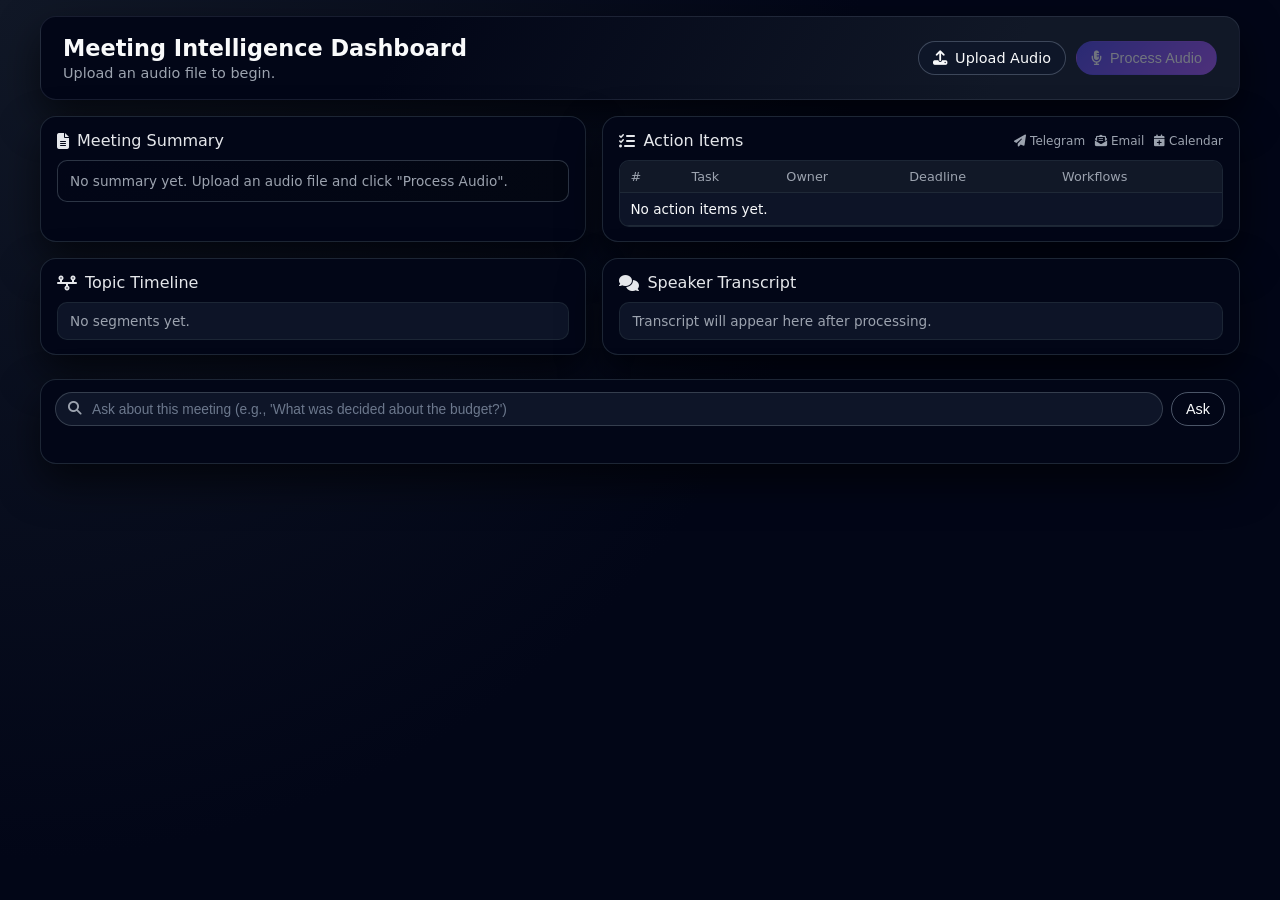
<file: static/index.html>
<!DOCTYPE html>
<html lang="en">
<head>
  <meta charset="UTF-8" />
  <title>AI Meeting Intelligence Dashboard</title>
  <meta name="viewport" content="width=device-width, initial-scale=1" />
  <link rel="stylesheet" href="styles.css" />
  <script>
    // If the user hasn't signed in yet, send them to /auth first.
    // (Lightweight client-side gate for hackathon demo flow.)
    try {
      const email = (localStorage.getItem("mi_user_email") || "").trim();
      if (!email && window.location.pathname === "/") {
        window.location.replace("/auth");
      }
    } catch (e) {
      // If storage is blocked, we still allow dashboard access.
    }
  </script>
  <link
    rel="stylesheet"
    href="https://cdnjs.cloudflare.com/ajax/libs/font-awesome/6.5.1/css/all.min.css"
    integrity="sha512-DTOQO9RWCH3ppGqcWaEA1BIZOC6xxalwEsw9c2QQeAIftl+Vegovlnee1c9QX4TctnWMn13TZye+giMm8e2LwA=="
    crossorigin="anonymous"
    referrerpolicy="no-referrer"
  />
</head>
<body>
  <div class="app">
    <header class="header">
      <div>
        <h1 id="meeting-title">Meeting Intelligence Dashboard</h1>
        <p id="meeting-meta">Upload an audio file to begin.</p>
      </div>
      <div class="header-actions">
        <label class="upload-btn">
          <input id="audio-input" type="file" accept=".mp3,.wav,.m4a,.flac" hidden />
          <i class="fa-solid fa-upload"></i> Upload Audio
        </label>
        <button id="process-audio-btn" class="primary-btn" disabled>
          <i class="fa-solid fa-microphone-lines"></i>
          Process Audio
        </button>
      </div>
    </header>

    <div id="loader" class="loader hidden">
      <div class="spinner"></div>
      <span>Processing meeting audio. This may take a moment...</span>
    </div>

    <main class="grid">
      <section class="panel panel-summary">
        <h2><i class="fa-solid fa-file-lines"></i> Meeting Summary</h2>
        <div id="summary-text" class="summary-content empty-state">
          No summary yet. Upload an audio file and click "Process Audio".
        </div>
      </section>

      <section class="panel panel-actions">
        <div class="panel-header-inline">
          <h2><i class="fa-solid fa-list-check"></i> Action Items</h2>
          <div class="panel-actions-legend">
            <span><i class="fa-solid fa-paper-plane"></i> Telegram</span>
            <span><i class="fa-solid fa-envelope-open-text"></i> Email</span>
            <span><i class="fa-solid fa-calendar-plus"></i> Calendar</span>
          </div>
        </div>
        <div class="table-wrapper">
          <table class="action-table">
            <thead>
              <tr>
                <th>#</th>
                <th>Task</th>
                <th>Owner</th>
                <th>Deadline</th>
                <th>Workflows</th>
              </tr>
            </thead>
            <tbody id="action-items-body">
              <tr class="empty-row">
                <td colspan="5">No action items yet.</td>
              </tr>
            </tbody>
          </table>
        </div>
      </section>

      <section class="panel panel-timeline">
        <h2><i class="fa-solid fa-timeline"></i> Topic Timeline</h2>
        <div id="timeline" class="timeline">
          <div class="empty-state">No segments yet.</div>
        </div>
      </section>

      <section class="panel panel-transcript">
        <h2><i class="fa-solid fa-comments"></i> Speaker Transcript</h2>
        <div id="transcript" class="transcript">
          <div class="empty-state">Transcript will appear here after processing.</div>
        </div>
      </section>
    </main>

    <footer class="footer">
      <form id="query-form" class="query-form">
        <div class="query-input-wrapper">
          <i class="fa-solid fa-magnifying-glass"></i>
          <input
            id="query-input"
            type="text"
            placeholder="Ask about this meeting (e.g., 'What was decided about the budget?')"
            autocomplete="off"
          />
        </div>
        <button type="submit" class="secondary-btn">
          Ask
        </button>
      </form>
      <div id="query-answer" class="query-answer"></div>
    </footer>
  </div>

  <script src="script.js"></script>
</body>
</html>
</file>
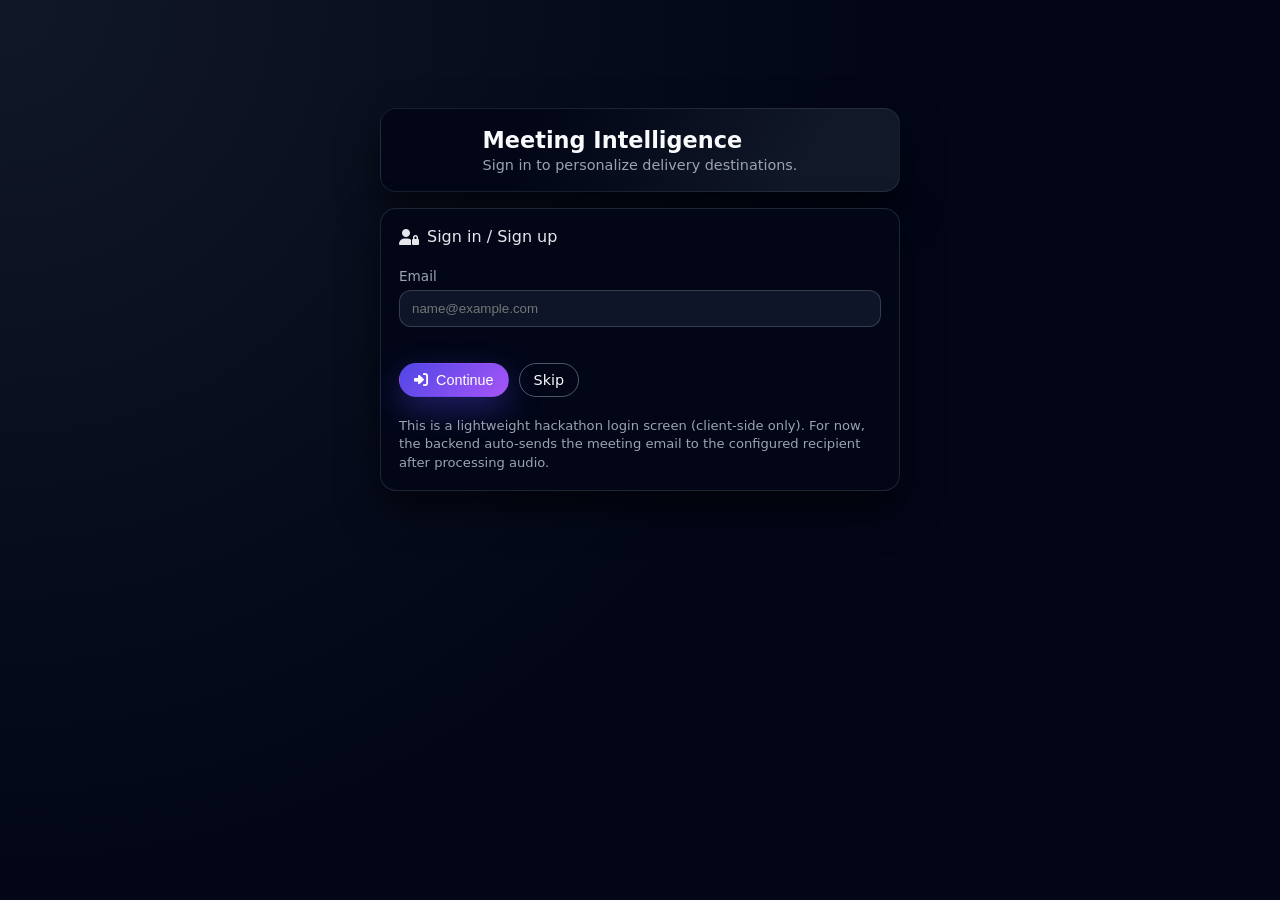
<file: static/auth.html>
<!DOCTYPE html>
<html lang="en">
<head>
  <meta charset="UTF-8" />
  <title>Sign in • Meeting Intelligence</title>
  <meta name="viewport" content="width=device-width, initial-scale=1" />
  <link rel="stylesheet" href="styles.css" />
  <link
    rel="stylesheet"
    href="https://cdnjs.cloudflare.com/ajax/libs/font-awesome/6.5.1/css/all.min.css"
    integrity="sha512-DTOQO9RWCH3ppGqcWaEA1BIZOC6xxalwEsw9c2QQeAIftl+Vegovlnee1c9QX4TctnWMn13TZye+giMm8e2LwA=="
    crossorigin="anonymous"
    referrerpolicy="no-referrer"
  />
  <style>
    .auth-wrap { max-width: 520px; margin: 12vh auto 0; }
    .auth-card { padding: 18px; }
    .auth-title { font-size: 1.2rem; margin: 0 0 6px; }
    .auth-sub { margin: 0 0 14px; color: var(--text-muted); font-size: 0.9rem; }
    .field { display: flex; flex-direction: column; gap: 6px; margin: 12px 0; }
    .field label { font-size: 0.85rem; color: var(--text-muted); }
    .field input {
      width: 100%;
      padding: 10px 12px;
      border-radius: 12px;
      border: 1px solid rgba(55, 65, 81, 0.95);
      background: rgba(15, 23, 42, 0.95);
      color: var(--text-primary);
      outline: none;
    }
    .auth-actions { display: flex; gap: 10px; margin-top: 14px; }
    .hint { font-size: 0.82rem; color: var(--text-muted); margin-top: 10px; line-height: 1.4; }
  </style>
</head>
<body>
  <div class="app auth-wrap">
    <header class="header" style="justify-content:center;">
      <div>
        <h1 class="auth-title">Meeting Intelligence</h1>
        <p class="auth-sub">Sign in to personalize delivery destinations.</p>
      </div>
    </header>

    <main class="panel auth-card">
      <h2><i class="fa-solid fa-user-lock"></i> Sign in / Sign up</h2>
      <div class="field">
        <label for="email">Email</label>
        <input id="email" type="email" placeholder="name@example.com" />
      </div>
      <div class="auth-actions">
        <button id="continue" class="primary-btn" type="button">
          <i class="fa-solid fa-right-to-bracket"></i> Continue
        </button>
        <a class="secondary-btn" href="/" style="text-decoration:none;">
          Skip
        </a>
      </div>
      <div class="hint">
        This is a lightweight hackathon login screen (client-side only). For now, the backend auto-sends the meeting email to the configured recipient after processing audio.
      </div>
    </main>
  </div>

  <script>
    const emailInput = document.getElementById("email");
    const btn = document.getElementById("continue");

    btn.addEventListener("click", () => {
      const email = (emailInput.value || "").trim();
      if (!email || !email.includes("@")) {
        alert("Please enter a valid email address.");
        return;
      }
      localStorage.setItem("mi_user_email", email);
      window.location.href = "/";
    });
  </script>
</body>
</html>
</file>
<file: static/styles.css>
:root {
  --bg: #050816;
  --bg-elevated: #0b1020;
  --accent: #4f46e5;
  --accent-soft: rgba(79, 70, 229, 0.2);
  --accent-bright: #a855f7;
  --text-primary: #f9fafb;
  --text-muted: #9ca3af;
  --border-subtle: #1f2937;
  --danger: #f97373;
  --shadow-soft: 0 18px 40px rgba(0, 0, 0, 0.6);
  --radius-lg: 16px;
  --radius-md: 10px;
  --transition-fast: 0.18s ease-out;
  --font-sans: system-ui, -apple-system, BlinkMacSystemFont, "SF Pro Text",
    "Segoe UI", sans-serif;
}

*,
*::before,
*::after {
  box-sizing: border-box;
}

html,
body {
  margin: 0;
  padding: 0;
  height: 100%;
  background: radial-gradient(circle at top left, #111827, #020617 55%);
  font-family: var(--font-sans);
  color: var(--text-primary);
}

body {
  display: flex;
  justify-content: center;
  align-items: stretch;
}

.app {
  width: 100%;
  max-width: 1200px;
  margin: 16px;
  display: flex;
  flex-direction: column;
  gap: 16px;
}

.header {
  display: flex;
  justify-content: space-between;
  align-items: center;
  padding: 18px 22px;
  border-radius: var(--radius-lg);
  background: linear-gradient(120deg, #020617, #020617 30%, #111827 80%);
  border: 1px solid rgba(148, 163, 184, 0.15);
  box-shadow: var(--shadow-soft);
}

.header h1 {
  font-size: 1.4rem;
  font-weight: 600;
  margin: 0;
}

.header p {
  margin: 4px 0 0;
  color: var(--text-muted);
  font-size: 0.9rem;
}

.header-actions {
  display: flex;
  gap: 10px;
  align-items: center;
}

.upload-btn,
.primary-btn,
.secondary-btn {
  display: inline-flex;
  align-items: center;
  gap: 8px;
  padding: 8px 14px;
  border-radius: 999px;
  border: 1px solid transparent;
  cursor: pointer;
  font-size: 0.9rem;
  font-weight: 500;
  white-space: nowrap;
  transition: transform var(--transition-fast), box-shadow var(--transition-fast),
    background-color var(--transition-fast), border-color var(--transition-fast),
    color var(--transition-fast);
}

.upload-btn {
  background: rgba(15, 23, 42, 0.9);
  color: var(--text-primary);
  border-color: rgba(148, 163, 184, 0.35);
}

.upload-btn:hover {
  background: rgba(30, 64, 175, 0.7);
  border-color: rgba(191, 219, 254, 0.7);
  transform: translateY(-1px);
}

.primary-btn {
  background: linear-gradient(135deg, var(--accent), var(--accent-bright));
  color: #fff;
  box-shadow: 0 12px 32px rgba(79, 70, 229, 0.4);
}

.primary-btn:disabled {
  opacity: 0.4;
  cursor: default;
  box-shadow: none;
}

.primary-btn:not(:disabled):hover {
  transform: translateY(-1px);
  box-shadow: 0 16px 40px rgba(79, 70, 229, 0.6);
}

.secondary-btn {
  background: transparent;
  border-color: rgba(148, 163, 184, 0.5);
  color: var(--text-primary);
}

.secondary-btn:hover {
  background: rgba(15, 23, 42, 0.9);
}

.loader {
  display: flex;
  align-items: center;
  gap: 12px;
  padding: 10px 16px;
  background: rgba(15, 23, 42, 0.95);
  border-radius: 999px;
  border: 1px solid rgba(148, 163, 184, 0.35);
  color: var(--text-muted);
  font-size: 0.85rem;
}

.loader.hidden {
  display: none;
}

.spinner {
  width: 18px;
  height: 18px;
  border-radius: 999px;
  border: 2px solid rgba(148, 163, 184, 0.5);
  border-top-color: var(--accent-bright);
  animation: spin 0.85s linear infinite;
}

@keyframes spin {
  to {
    transform: rotate(360deg);
  }
}

.grid {
  display: grid;
  grid-template-columns: minmax(0, 1.2fr) minmax(0, 1.4fr);
  grid-template-rows: auto auto;
  gap: 16px;
}

@media (max-width: 900px) {
  .grid {
    grid-template-columns: minmax(0, 1fr);
    grid-auto-rows: auto;
  }
}

.panel {
  background: radial-gradient(circle at top left, #020617, #020617 55%);
  border-radius: var(--radius-lg);
  border: 1px solid rgba(31, 41, 55, 0.95);
  box-shadow: var(--shadow-soft);
  padding: 14px 16px 14px;
  display: flex;
  flex-direction: column;
  gap: 10px;
  min-height: 0;
}

.panel h2 {
  font-size: 1rem;
  font-weight: 500;
  margin: 0;
  display: flex;
  align-items: center;
  gap: 8px;
  color: #e5e7eb;
}

.panel-summary {
  grid-column: 1 / 2;
  grid-row: 1 / 2;
}

.panel-actions {
  grid-column: 2 / 3;
  grid-row: 1 / 2;
}

.panel-timeline {
  grid-column: 1 / 2;
  grid-row: 2 / 3;
}

.panel-transcript {
  grid-column: 2 / 3;
  grid-row: 2 / 3;
}

.panel-header-inline {
  display: flex;
  justify-content: space-between;
  align-items: center;
}

.panel-actions-legend {
  display: flex;
  gap: 10px;
  font-size: 0.75rem;
  color: var(--text-muted);
}

.summary-content {
  font-size: 0.9rem;
  line-height: 1.5;
  color: var(--text-primary);
  padding: 10px 12px;
  border-radius: var(--radius-md);
  background: radial-gradient(circle at top left, #020617, #030712);
  border: 1px solid rgba(55, 65, 81, 0.8);
  max-height: 180px;
  overflow-y: auto;
}

.empty-state {
  color: var(--text-muted);
  font-size: 0.85rem;
  text-align: left;
}

.table-wrapper {
  border-radius: var(--radius-md);
  border: 1px solid rgba(31, 41, 55, 0.9);
  background: rgba(15, 23, 42, 0.9);
  overflow: hidden;
  max-height: 220px;
  overflow-y: auto;
}

.action-table {
  width: 100%;
  border-collapse: collapse;
  font-size: 0.85rem;
}

.action-table thead {
  background: rgba(17, 24, 39, 1);
}

.action-table th,
.action-table td {
  padding: 8px 10px;
  text-align: left;
  border-bottom: 1px solid rgba(31, 41, 55, 1);
}

.action-table th {
  font-weight: 500;
  color: var(--text-muted);
  font-size: 0.8rem;
}

.action-table tbody tr:hover {
  background: rgba(31, 41, 55, 0.7);
}

.action-workflow-buttons {
  display: flex;
  gap: 6px;
  flex-wrap: wrap;
}

.icon-btn {
  width: 26px;
  height: 26px;
  border-radius: 999px;
  border: 1px solid rgba(75, 85, 99, 0.9);
  background: transparent;
  display: inline-flex;
  align-items: center;
  justify-content: center;
  color: #e5e7eb;
  font-size: 0.75rem;
  cursor: pointer;
  transition: background-color var(--transition-fast), transform var(--transition-fast),
    border-color var(--transition-fast);
}

.icon-btn:hover {
  background: rgba(55, 65, 81, 0.9);
  transform: translateY(-1px);
}

.icon-btn.telegram {
  border-color: #0ea5e9;
}

.icon-btn.email {
  border-color: #22c55e;
}

.icon-btn.calendar {
  border-color: #f97316;
}

.timeline {
  border-radius: var(--radius-md);
  border: 1px solid rgba(31, 41, 55, 0.9);
  background: rgba(15, 23, 42, 0.9);
  padding: 10px 12px;
  max-height: 260px;
  overflow-y: auto;
  font-size: 0.85rem;
}

.timeline-item {
  display: grid;
  grid-template-columns: auto 1fr;
  gap: 8px;
  margin-bottom: 10px;
  position: relative;
}

.timeline-marker {
  width: 10px;
  display: flex;
  flex-direction: column;
  align-items: center;
}

.timeline-dot {
  width: 9px;
  height: 9px;
  background: var(--accent-bright);
  border-radius: 50%;
  box-shadow: 0 0 0 3px var(--accent-soft);
}

.timeline-line {
  flex: 1;
  width: 2px;
  background: rgba(55, 65, 81, 0.9);
  margin-top: 3px;
}

.timeline-content {
  padding: 6px 8px;
  border-radius: 8px;
  background: rgba(17, 24, 39, 0.95);
  border: 1px solid rgba(55, 65, 81, 0.9);
}

.timeline-time {
  font-size: 0.78rem;
  color: var(--accent-bright);
  margin-bottom: 4px;
}

.timeline-topic {
  font-size: 0.85rem;
  color: var(--text-primary);
}

.transcript {
  border-radius: var(--radius-md);
  border: 1px solid rgba(31, 41, 55, 0.9);
  background: rgba(15, 23, 42, 0.9);
  padding: 10px 12px;
  max-height: 260px;
  overflow-y: auto;
  font-size: 0.85rem;
}

.transcript-line {
  margin-bottom: 8px;
  padding-bottom: 6px;
  border-bottom: 1px dashed rgba(31, 41, 55, 1);
}

.transcript-meta {
  font-size: 0.78rem;
  color: var(--text-muted);
  margin-bottom: 2px;
}

.transcript-text {
  font-size: 0.88rem;
  color: var(--text-primary);
}

.footer {
  margin-top: 8px;
  padding: 12px 14px 10px;
  border-radius: var(--radius-lg);
  border: 1px solid rgba(31, 41, 55, 0.95);
  background: radial-gradient(circle at top left, #020617, #020617 60%);
  box-shadow: var(--shadow-soft);
  display: flex;
  flex-direction: column;
  gap: 8px;
}

.query-form {
  display: flex;
  gap: 8px;
}

.query-input-wrapper {
  flex: 1;
  background: rgba(15, 23, 42, 0.95);
  border-radius: 999px;
  border: 1px solid rgba(55, 65, 81, 0.95);
  display: flex;
  align-items: center;
  padding: 0 12px;
  gap: 8px;
}

.query-input-wrapper i {
  color: var(--text-muted);
  font-size: 0.85rem;
}

#query-input {
  flex: 1;
  border: none;
  outline: none;
  background: transparent;
  color: var(--text-primary);
  font-size: 0.86rem;
}

#query-input::placeholder {
  color: rgba(148, 163, 184, 0.7);
}

.query-answer {
  font-size: 0.85rem;
  color: var(--text-muted);
  min-height: 1.4em;
}

.hidden {
  display: none !important;
}
</file>
